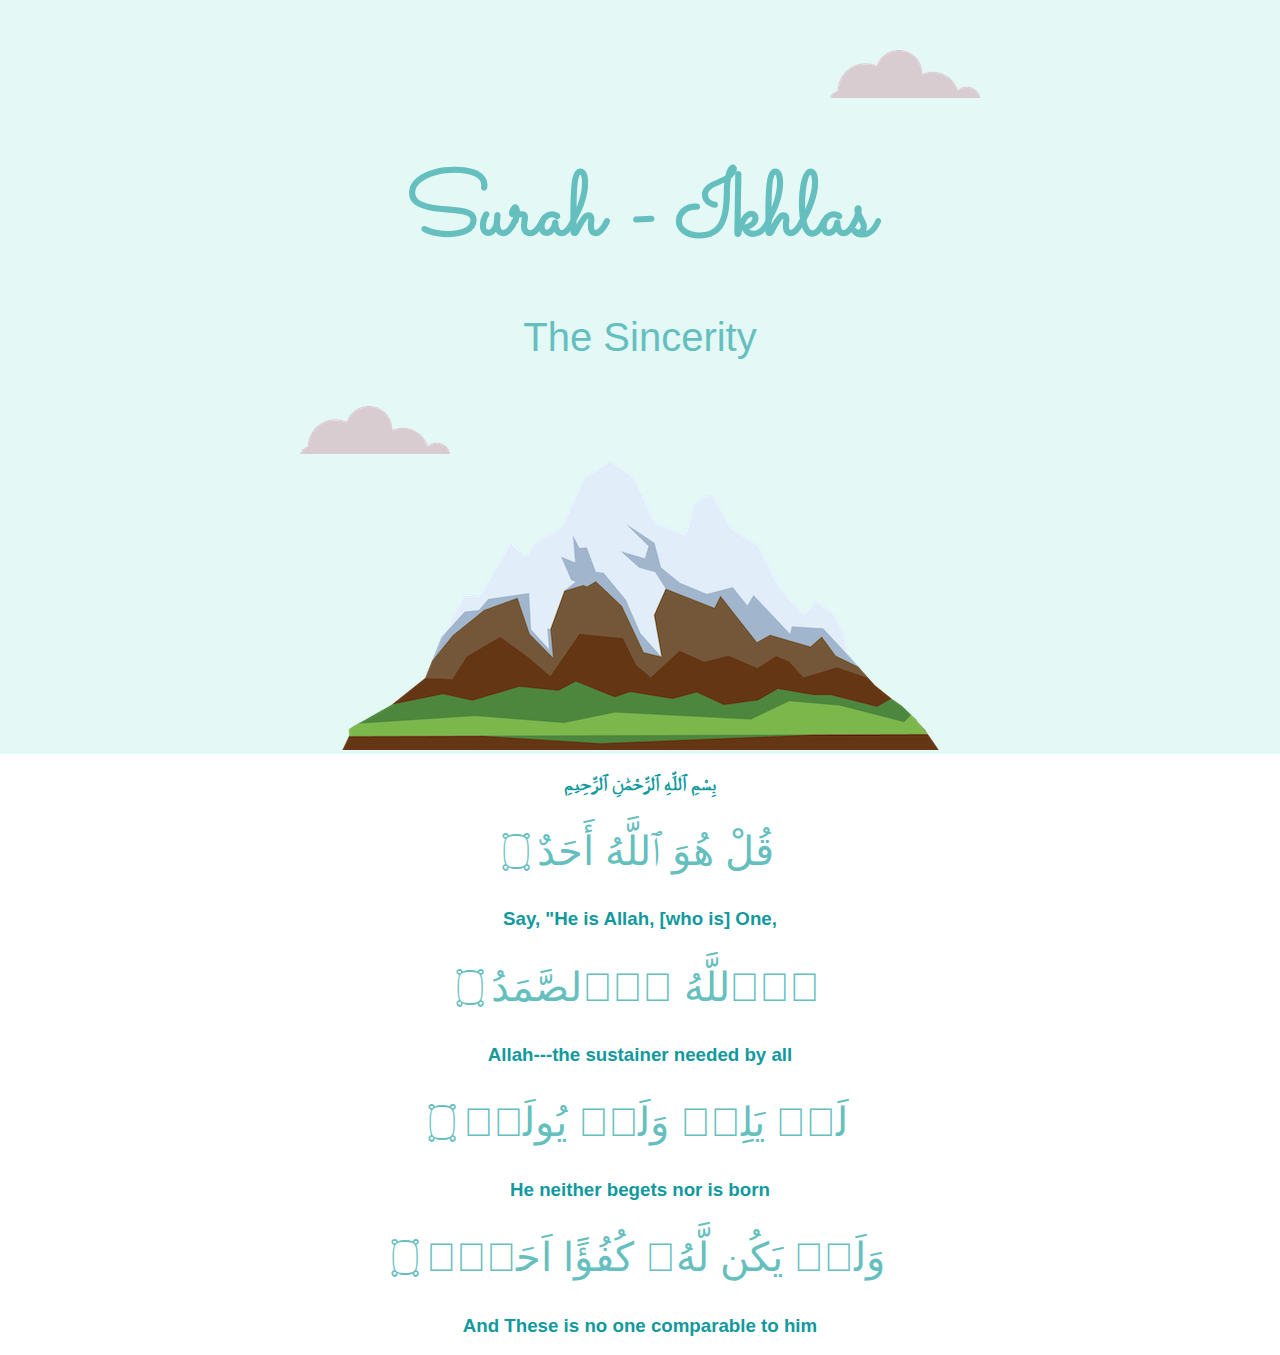
<file: Day44/iklas.html>
<!DOCTYPE html>
<html lang="en" dir="ltr">
  <head>
    <meta charset="utf-8">
    <meta http-equiv="Content-Type" content="text/html;charset=UTF-8">
    <title>Surah-Ikhlas in English</title>
    <link rel="stylesheet" type="text/css" href="css/style.css">
    <link rel="preconnect" href="https://fonts.googleapis.com">
    <link rel="preconnect" href="https://fonts.gstatic.com" crossorigin>
    <link href="https://fonts.googleapis.com/css2?family=Sacramento&display=swap" rel="stylesheet">
    <link rel="preconnect" href="https://fonts.googleapis.com">
    <link rel="preconnect" href="https://fonts.gstatic.com" crossorigin>
    <link href="https://fonts.googleapis.com/css2?family=Merriweather+Sans&display=swap" rel="stylesheet">
  </head>
  <body>
  	<div class="top-container">
       <img class="top-cloud" src="images/cloud.png" alt='A cloud' >
      <h1>Surah - Ikhlas </h1>
      <h2 class="dep-one-line">The Sincerity</h2>
       <img class='bottom-cloud' src="images/cloud.png" alt='A cloud' >
        <img src="images/mountain.png" alt='A mountain' >
    </div>
    <div>
      <h3 dir="rtl" lang="ar">بِسْمِ ٱللَّهِ ٱلرَّحْمَٰنِ ٱلرَّحِيمِ</h3>
      <h2 dir="rtl" lang="ar">قُلْ هُوَ ٱللَّهُ أَحَدٌ  ۝<h2>
      <h3>Say, "He is Allah, [who is] One,</h3>
      <!--https://raw.githubusercontent.com/semarketir/quranjson/master/source/surah/surah_{surah_number}.json !-->
      <!--http://api.alquran.cloud/v1/surah/{surah number}/en.asad!-->
      <h2 dir="rtl" lang="ar">اَ۬للَّهُ اَ۬لصَّمَدُ  ۝</h2>
      <h3>Allah---the sustainer needed by all</h3>
       <h2 dir="rtl" lang="ar">لَمۡ يَلِدۡ وَلَمۡ يُولَدۡ  ۝</h2>
      <h3>He neither begets nor is born</h3>
       <h2 dir="rtl" lang="ar">وَلَمۡ يَكُن لَّهُۥ كُفُؤًا اَحَدٌۢ  ۝</h2>
      <h3>And These is no one comparable to him</h3>
    </div>
  </body>
</html>
</file>
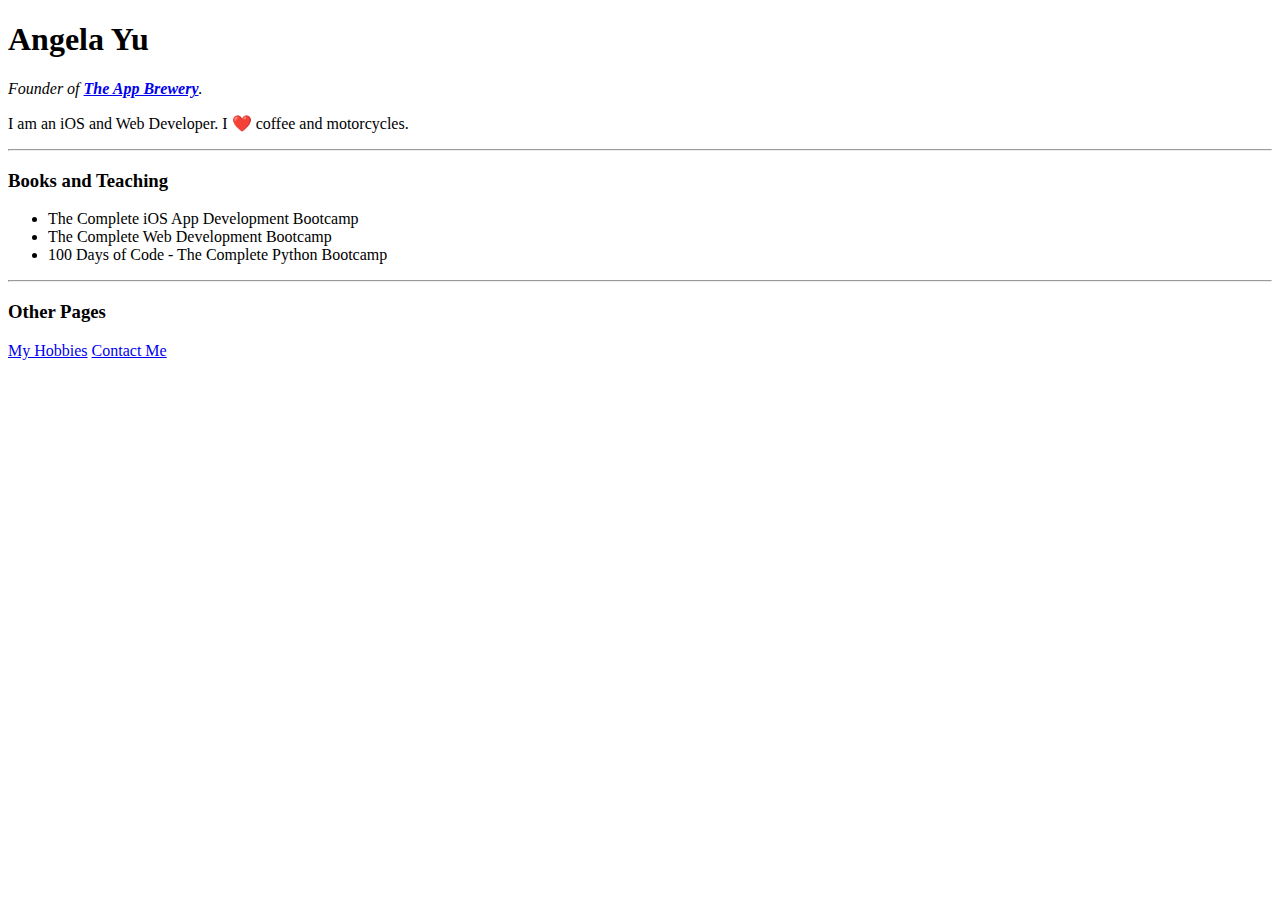
<file: Day45/website.html>
<!DOCTYPE html>
<html>

<head>
	<meta charset="utf-8">
	<title>Angela's Personal Site</title>
</head>

<body>
	<h1 id="name">Angela Yu</h1>
	<p><em>Founder of <strong><a href="https://www.appbrewery.co/">The App Brewery</a></strong>.</em></p>
	<p>I am an iOS and Web Developer. I ❤️ coffee and motorcycles.</p>
	<hr>
	<h3 class="heading">Books and Teaching</h3>
	<ul>
		<li>The Complete iOS App Development Bootcamp</li>
		<li>The Complete Web Development Bootcamp</li>
		<li>100 Days of Code - The Complete Python Bootcamp</li>
	</ul>
	<hr>
	<h3 class="heading">Other Pages</h3>
	<a href="https://angelabauer.github.io/cv/hobbies.html">My Hobbies</a>
	<a href="https://angelabauer.github.io/cv/contact-me.html">Contact Me</a>
</body>

</html>
</file>
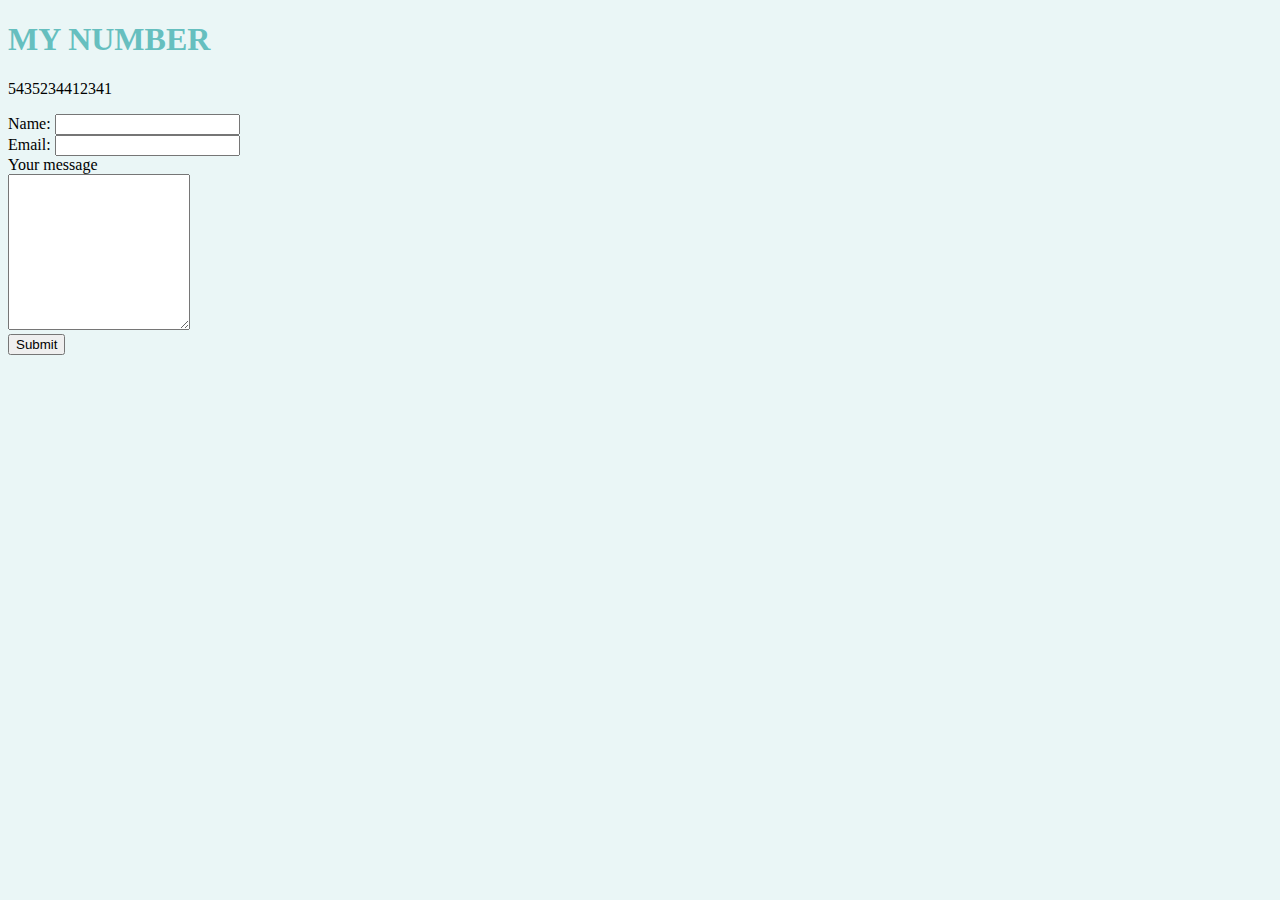
<file: Day41/HTML - personal site/contactme.html>
<!DOCTYPE html>
<html lang="en" dir="ltr">
  <head>
    <meta charset="utf-8">
    <title>Nawf's Personal site</title>
     <link rel="stylesheet" type="text/css" href="css/styles.css">
  </head>
  <body>
  	<h1>MY NUMBER</h1>
  	<p>5435234412341</p>
  
  <form action='mailto:hungrypy6@gmail.com' method='post' enctype='text/plain'>
  	<label>Name:</label>
  	<input type="text" name="yourName"><br>
  	<label>Email:</label>
  	<input type="email" name="yourEmail"><br>
  	<label>Your message</label><br>
  	<textarea name='yourMessage' rows='10' column='30'></textarea><br>
  	<input type="submit" name="">
  	
  </form>
  </body>

</html>
</file>
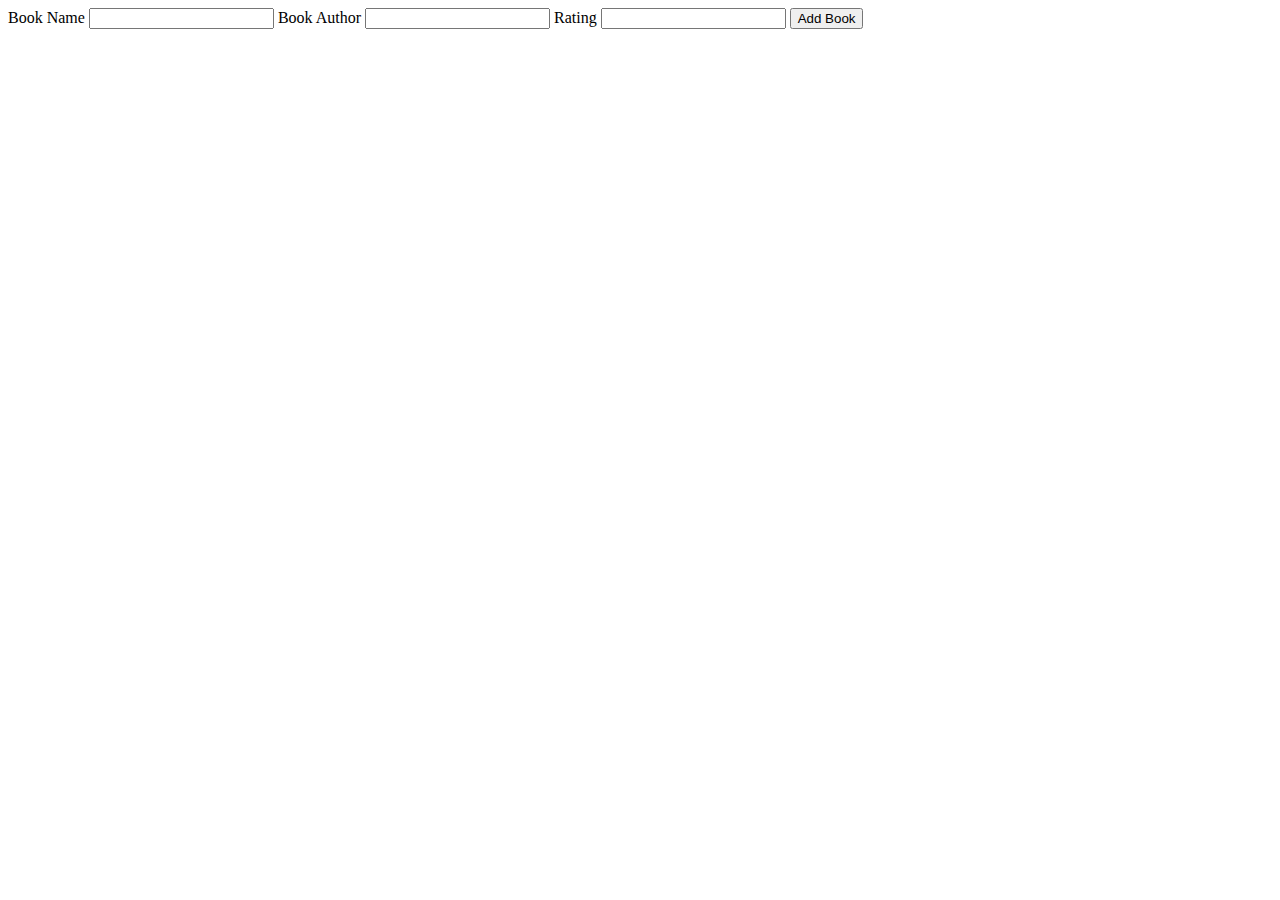
<file: Day63/templates/add.html>
<!DOCTYPE html>
<html lang="en">
<head>
    <meta charset="UTF-8">
    <title>Add Book</title>
</head>
<body>
    <form action="" method="POST">
        <label>Book Name</label>
        <input type="text" name="title">
        <label>Book Author</label>
        <input type="text" name="author">
        <label>Rating</label>
        <input type="text" name="rating">
        <button type="submit">Add Book</button>
    </form>
</body>
</html>
</file>
<file: Day44/css/style.css>
body{
	margin: 0;
	text-align: center;
	font-family: 'Merriweather Sans', sans-serif;
	color: #40514E;
	}

h1 {
	color: #66BFBF; 
	font-size: 562.5%;
	margin:50px auto 0 auto;
	font-family: 'Sacramento', cursive;
}

h2{
	color:#66BFBF;
	font-size: 2.5rem;
	font-family: 'Montserrat', sans-serif;
	font-weight: normal;
}
h3{
	color: #11999E;
	font-family: 'Montserrat', sans-serif;
}

a {
	color: #11999E; 
}

hr{
	border-style: none;
	border-top-style: dotted;
	border-color: #EAF6F6;
	border-width: 6px;
	width:10%;
}

.top-container{
	background-color: #E4F9F5;
	padding-top:100px;
	position: relative;
	}

.middle-container {	
}

.bottom-container {
	background-color: #66BFBF;
	margin-top: 100px;
	padding:50px;

}
 
.bottom-cloud {
	position: absolute;
	left: 300px;
	bottom: 300px;
	
}

.top-cloud {
	position: absolute;
	right: 300px;
	top: 50px;
}

.dep-one-line{
	font-weight: normal;
}

.skill-row{
	width: 50%;
	margin:100px auto;
	text-align: left;
	line-height: 2; 
}
.doc-img{
	width: 25%;
	float: right;
	margin-left : 30px;
}

.code-img{
	width: 25%;
	float: left;
	margin-right: 50px;
}

.my-img{
	border-radius: 100%;
}
.footer-link{
	margin: 50px;
	font-family:  'Montserrat', sans-serif;
	text-decoration: none; 
}

.copy-right{
	margin: 100px;
}

.btn {
   background: #11999E;
   background-image: -webkit-linear-gradient(top, #11999E, #11999E);
   background-image: -moz-linear-gradient(top, #11999E, #11999E);
   background-image: -ms-linear-gradient(top, #11999E, #11999E);
   background-image: -o-linear-gradient(top, #11999E, #11999E);
   background-image: -webkit-gradient(to bottom, #11999E, #11999E);
   -webkit-border-radius: 20px;
   -moz-border-radius: 20px;
   border-radius: 20px;
   color: #FFFFFF;
   font-family: Verdana;
   font-size: 24px;
   font-weight: 100;
   padding: 27px;
   -webkit-box-shadow: 1px 1px 20px 0 #000000;
   -moz-box-shadow: 1px 1px 20px 0 #000000;
   box-shadow: 1px 1px 20px 0 #000000;
   text-shadow: 1px 1px 20px #000000;
   text-decoration: none;
   display: inline-block;
   cursor: pointer;
   text-align: center;
}

.btn:hover {
   border: solid #337FED 1px;
   background: #1E62D0;
   background-image: -webkit-linear-gradient(top, #1E62D0, #3D94F6);
   background-image: -moz-linear-gradient(top, #1E62D0, #3D94F6);
   background-image: -ms-linear-gradient(top, #1E62D0, #3D94F6);
   background-image: -o-linear-gradient(top, #1E62D0, #3D94F6);
   background-image: -webkit-gradient(to bottom, #1E62D0, #3D94F6);
   -webkit-border-radius: 20px;
   -moz-border-radius: 20px;
   border-radius: 20px;
   text-decoration: none;
}
</file>
<file: Day41/HTML - personal site/css/styles.css>
body {
    		background-color: #EAF6F6;
    	}

hr {
    border-style: none;
    border-top-style: dotted;
    border-color: #EAF6F6;
    border-width: 6px;
    width:10%;
    	}

h1 {
	color:#66BFBF;

}

h3 {
	color: #66BFBF;
}

h2 {
	color: #66BFBF;
}

.nawf{
 	border-radius: 100% ;
}

h1:hover{
	background-color: gold;
}
</file>
